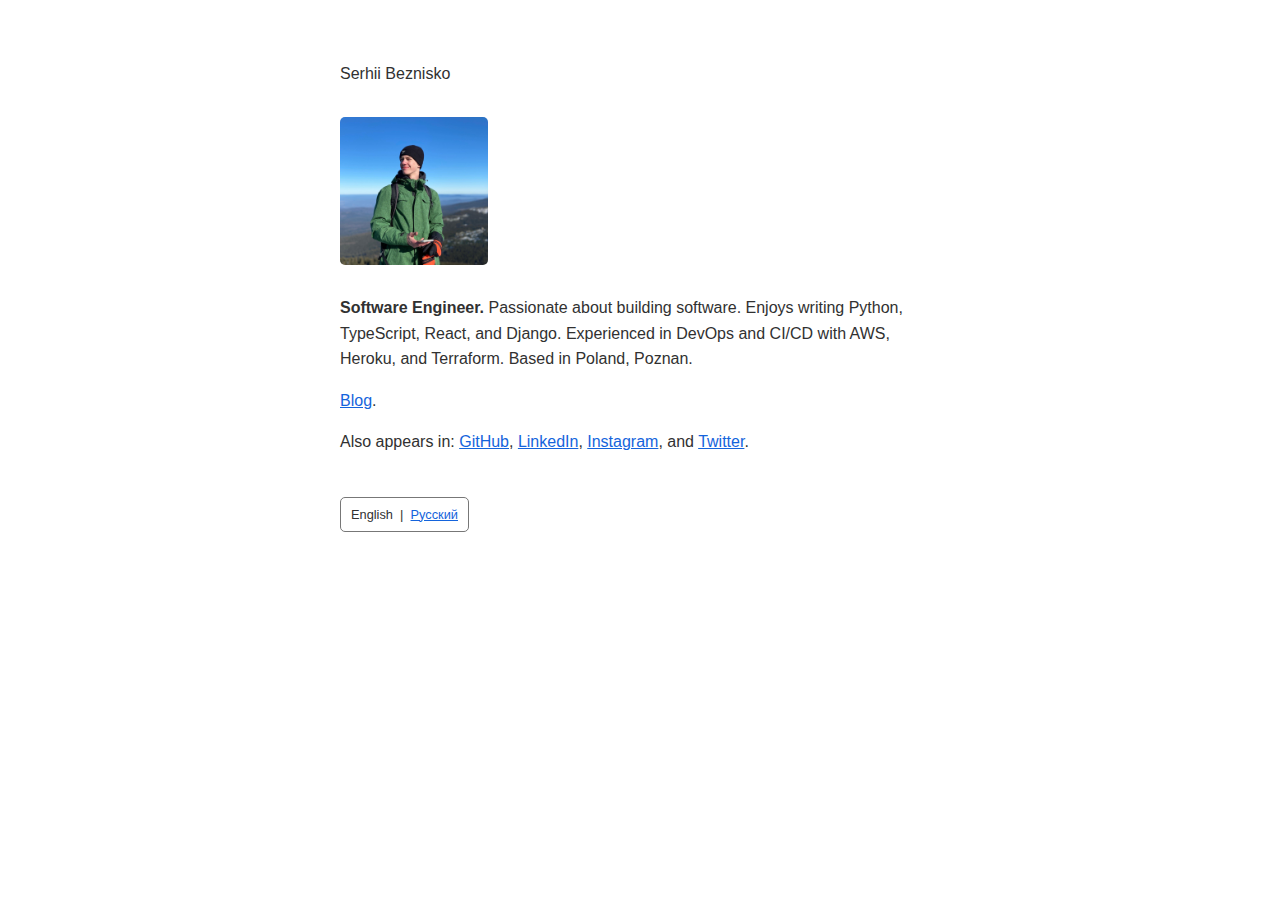
<file: index.html>
<!DOCTYPE html>
<html lang="en">
<head>
    <meta charset="UTF-8">
    <meta name="viewport"
          content="width=device-width, initial-scale=1, maximum-scale=1, minimum-scale=1, user-scalable=no, minimal-ui">
    <title>Serhii Beznisko | Software Engineer</title>
    <style>
        body {
            background: #fff;
            color: #313131;
			font-family: -apple-system, BlinkMacSystemFont, 'Segoe UI', Roboto, Oxygen, Ubuntu, Cantarell, 'Open Sans', 'Helvetica Neue', sans-serif;
			line-height: 1.6rem;
        }

		::selection {
			background: #ddf5e6
		}

        main, header {
            max-width: 600px;
			margin: 0 auto;
			padding: 0 30px;
        }

        h1.name {
			font-size: 1rem;
			font-weight: normal;
			padding: 50px 0 20px 0;
        }

        a {
            color: #1464dc;
        }

        img {
			display: block;
			border-radius: 5px;
			margin-bottom: 30px;
			width: 148px;
			height: 148px;
        }

        .lang {
			font-size: .8rem;
			display: inline-block;
			border-radius: 5px;
			padding: 4px 10px;
			margin-top: 2em;
			border: 1px solid #777;
        }
    </style>
</head>
<body>
<!-- Oh hi Mark -->
<header>
    <h1 class="name">Serhii Beznisko</h1>
</header>
<main>
    <img src="me.jpg" alt="">
    <p>
        <strong>Software Engineer.</strong>
        Passionate about building software.
        Enjoys writing Python, TypeScript, React, and Django.
        Experienced in DevOps and CI/CD with AWS, Heroku, and Terraform.
        Based in Poland, Poznan.
    </p>
    <p>
      <a href="https://serhiibeznisko.medium.com">Blog</a>.
    </p>
    <p>
        Also appears in:
        <a href="https://github.com/serhiibeznisko" rel="me">GitHub</a>,
        <a href="https://www.linkedin.com/in/serhiibeznisko/" rel="me">LinkedIn</a>,
        <a href="https://www.instagram.com/serhiibeznisko/" rel="me">Instagram</a>,
        and <a href="https://twitter.com/serhiibeznisko" rel="me">Twitter</a>.
    </p>
    <div class="lang">
        English&nbsp;&nbsp;|&nbsp;&nbsp;<a href="/ru">Русский</a>
    </div>
</main>
</body>
</html>
</file>
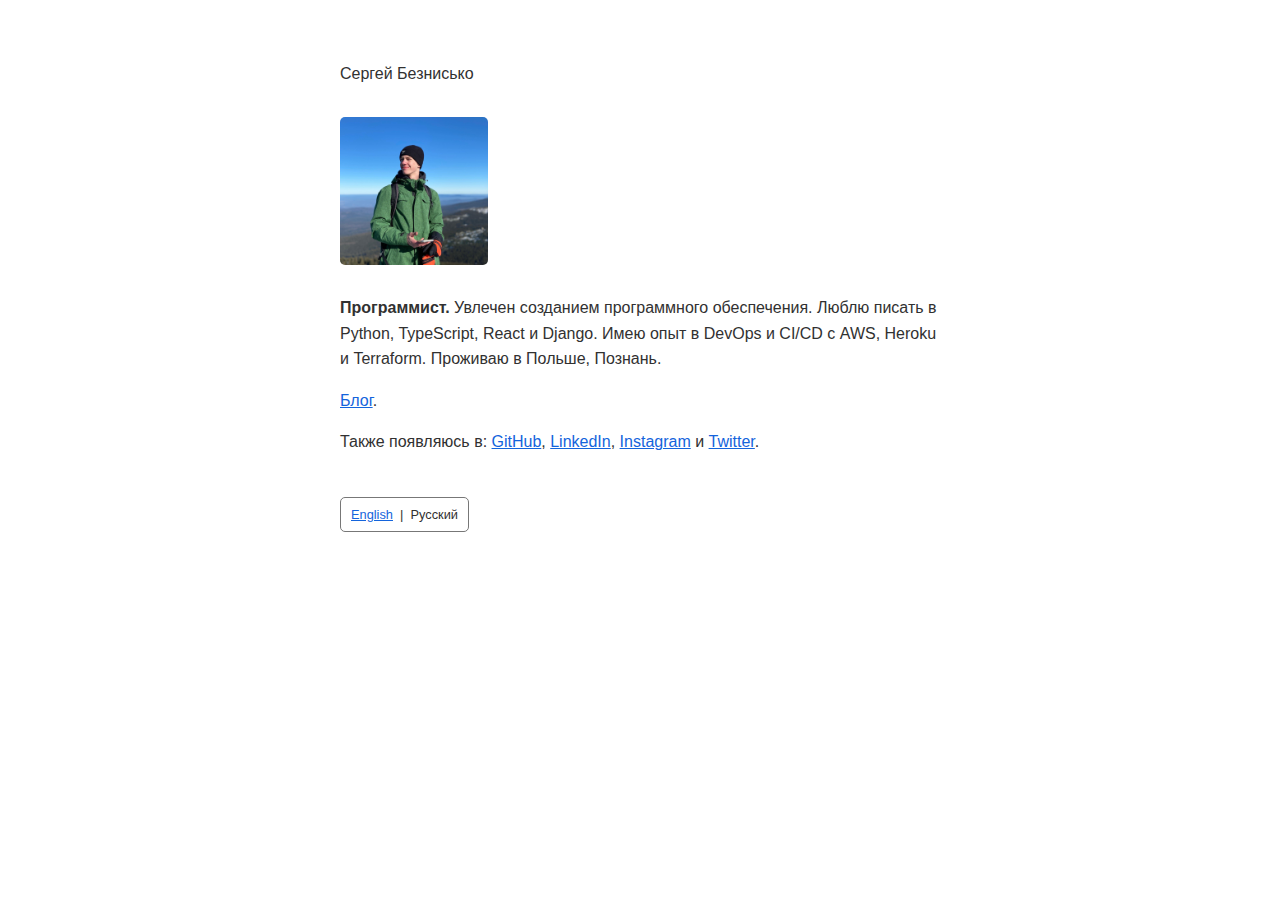
<file: ru.html>
<!DOCTYPE html>
<html lang="en">
<head>
    <meta charset="UTF-8">
    <meta name="viewport"
          content="width=device-width, initial-scale=1, maximum-scale=1, minimum-scale=1, user-scalable=no, minimal-ui">
    <title>Сергей Безнисько | Программист</title>
    <style>
        body {
            background: #fff;
            color: #313131;
			font-family: -apple-system, BlinkMacSystemFont, 'Segoe UI', Roboto, Oxygen, Ubuntu, Cantarell, 'Open Sans', 'Helvetica Neue', sans-serif;
			line-height: 1.6rem;
        }

		::selection {
			background: #ddf5e6
		}

        main, header {
            max-width: 600px;
			margin: 0 auto;
			padding: 0 30px;
        }

        h1.name {
			font-size: 1rem;
			font-weight: normal;
			padding: 50px 0 20px 0;
        }

        a {
            color: #1464dc;
        }

        img {
			display: block;
			border-radius: 5px;
			margin-bottom: 30px;
			width: 148px;
			height: 148px;
        }

        .lang {
			font-size: .8rem;
			display: inline-block;
			border-radius: 5px;
			padding: 4px 10px;
			margin-top: 2em;
			border: 1px solid #777;
        }
    </style>
</head>
<body>
<!-- Oh hi Mark -->
<header>
    <h1 class="name">Сергей Безнисько</h1>
</header>
<main>
    <img src="me.jpg" alt="">
    <p>
        <strong>Программист.</strong>
        Увлечен созданием программного обеспечения.
        Люблю писать в Python, TypeScript, React и Django.
        Имею опыт в DevOps и CI/CD с AWS, Heroku и Terraform.
        Проживаю в Польше, Познань.
    </p>
    <p>
      <a href="https://serhiibeznisko.medium.com">Блог</a>.
    </p>
    <p>
        Также появляюсь в:
        <a href="https://github.com/serhiibeznisko" rel="me">GitHub</a>,
        <a href="https://www.linkedin.com/in/serhiibeznisko/" rel="me">LinkedIn</a>,
        <a href="https://www.instagram.com/serhiibeznisko/" rel="me">Instagram</a>
        и <a href="https://twitter.com/serhiibeznisko" rel="me">Twitter</a>.
    </p>
    <div class="lang">
        <a href="/">English</a>&nbsp;&nbsp;|&nbsp;&nbsp;Русский
    </div>
</main>
</body>
</html>
</file>
